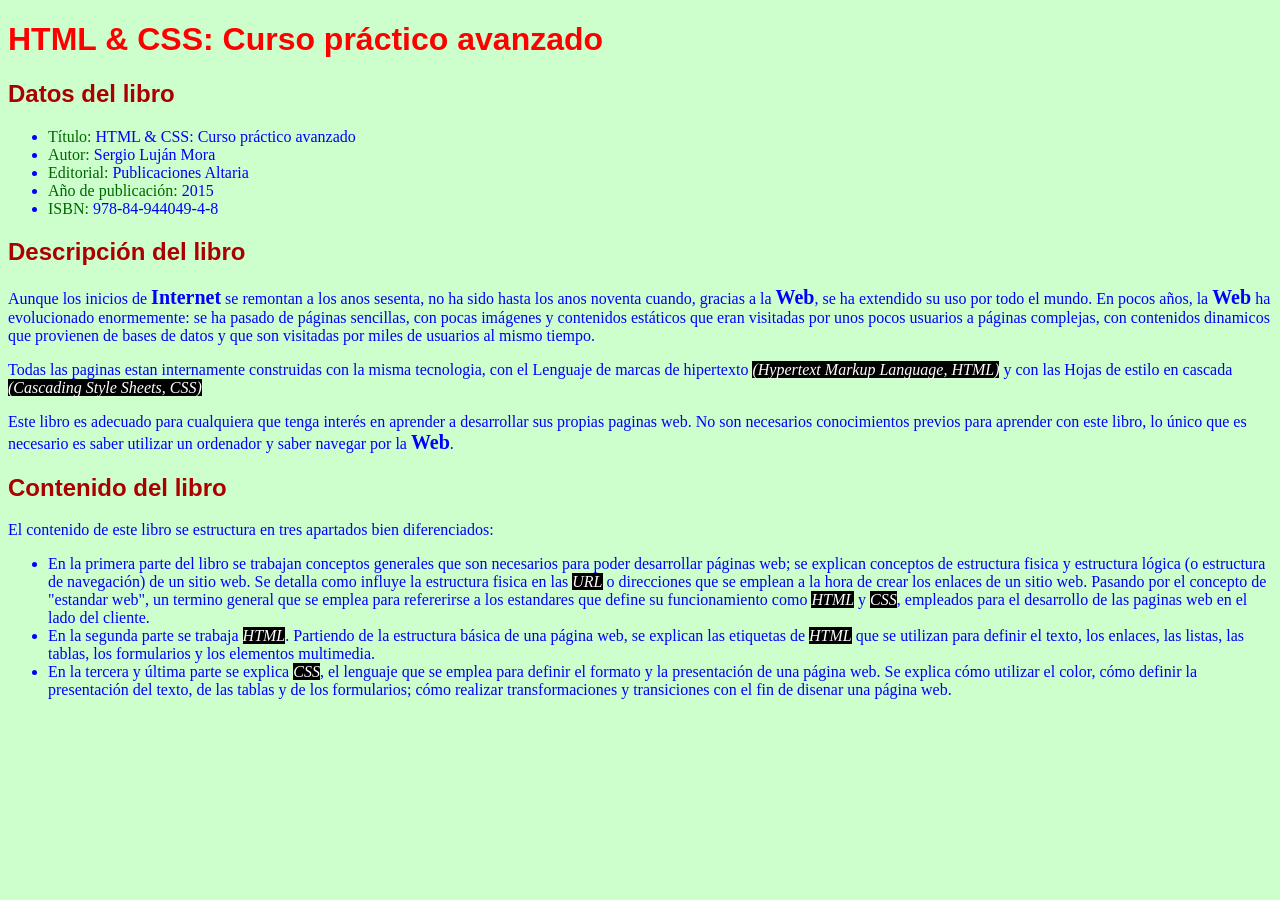
<file: ut05-ejercicios/ejercicio01/index.html>
<!DOCTYPE html>
<html>
    <head>
        <title>HTML & CSS</title>
        <link rel="stylesheet" href="style.css">
    </head>
    <body>
        <h1>HTML & CSS: Curso práctico avanzado</h1>
        <h2>Datos del libro</h2>
        <ul>
            <li><span id="datos">Título:</span> HTML & CSS: Curso práctico avanzado</li>
            <li><span id="datos">Autor:</span> Sergio Luján Mora</li>
            <li><span id="datos">Editorial:</span> Publicaciones Altaria</li>
            <li><span id="datos">Año de publicación:</span> 2015</li>
            <li><span id="datos">ISBN:</span> 978-84-944049-4-8</li>
        </ul>
        <h2>Descripción del libro</h2>
        <p>
            Aunque los inicios de <span id="desc">Internet</span> se remontan a los anos sesenta, no ha sido hasta los anos noventa cuando, gracias a la <span id="desc">Web</span>, se ha extendido su uso por todo el mundo. En pocos años, la <span id="desc">Web</span> ha evolucionado enormemente: se ha pasado de páginas sencillas, con pocas imágenes y contenidos estáticos que eran visitadas por unos pocos usuarios a páginas complejas, con contenidos dinamicos que provienen de bases de datos y que son visitadas por miles de usuarios al mismo tiempo.
        </p>
        <p>
            Todas las paginas estan internamente construidas con la misma tecnologia, con el Lenguaje de marcas de hipertexto <span id="siglas">(Hypertext Markup Language, HTML)</span> y con las Hojas de estilo en cascada <span id="siglas">(Cascading Style Sheets, CSS)</span>
        </p>
        <p>
            Este libro es adecuado para cualquiera que tenga interés en aprender a desarrollar sus propias paginas web. No son necesarios conocimientos previos para aprender con este libro, lo único que es necesario es saber utilizar un ordenador y saber navegar por la <span id="desc">Web</span>. 
        </p>
        <h2>Contenido del libro</h2>
        <p>
            El contenido de este libro se estructura en tres apartados bien diferenciados:
        </p>
        <ul>
            <li>
                En la primera parte del libro se trabajan conceptos generales que son necesarios para poder desarrollar páginas web; se explican conceptos de estructura fisica y estructura lógica (o estructura de navegación) de un sitio web. Se detalla como influye la estructura fisica en las <span id="siglas">URL</span> o direcciones que se emplean a la hora de crear los enlaces de un sitio web. Pasando por el concepto de "estandar web", un termino general que se emplea para refererirse a los estandares que define su funcionamiento como <span id="siglas">HTML</span> y <span id="siglas">CSS</span>, empleados para el desarrollo de las paginas web en el lado del cliente.
            </li>
            <li>
                En la segunda parte se trabaja <span id="siglas">HTML</span>. Partiendo de la estructura básica de una página web, se explican las etiquetas de <span id="siglas">HTML</span> que se utilizan para definir el texto, los enlaces, las listas, las tablas, los formularios y los elementos multimedia.
            </li>
            <li>
                En la tercera y última parte se explica <span id="siglas">CSS</span>, el lenguaje que se emplea para definir el formato y la presentación de una página web. Se explica cómo utilizar el color, cómo definir la presentación del texto, de las tablas y de los formularios; cómo realizar transformaciones y transiciones con el fin de disenar una página web.
            </li>
        </ul>
    </body>
</html>
</file>
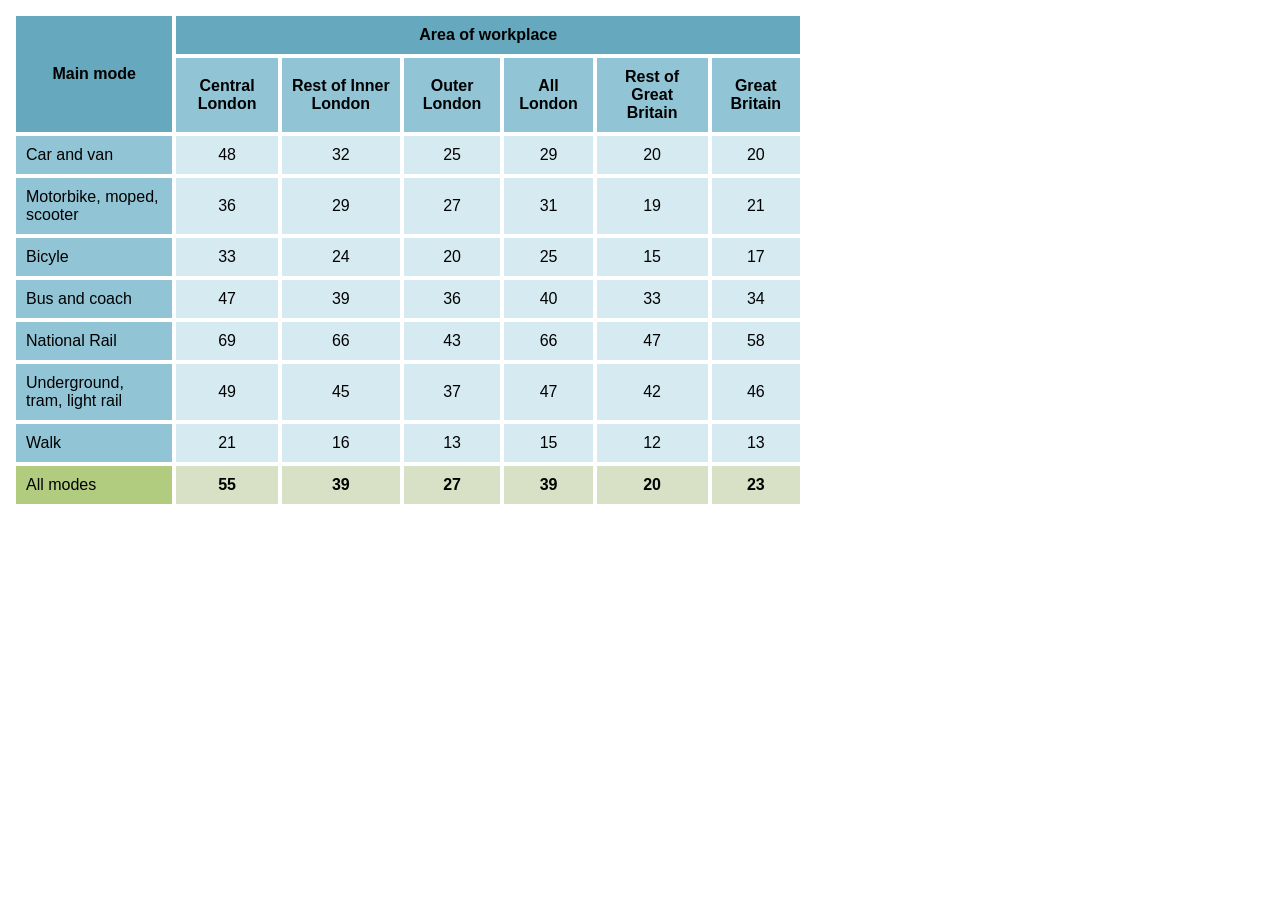
<file: ut05-ejercicios/basico/ejercicio02/index.html>
<!DOCTYPE html>
<html>
    <head>
        <title>Londres</title>
        <style>
            body {
                font-family: Arial, Helvetica, sans-serif;
            }
            table {
                border: 5px solid white;   
                width: 800px;
                
            }
            th {
                border: 1pt solid white;
                background-color: #66a8be;
                padding: 10px;
                text-align: center;
            }
            #cabecera, #colprincipal {
                border: 1pt solid white;
                background-color: #91c4d5;
                text-align: left;
            }
            #cabecera {
                text-align: center;
            }
            #celdatotal {
                border: 1pt solid white;
                background-color: #b1cc7f;
                text-align: left
            }
            #filatotal {
                border: 1pt solid white;
                background-color: #d8e1c6;
                font-weight: bold
            }
            td {
                border: 1pt solid white;
                padding: 10px;
                background-color: #d6eaf1;
                text-align: center
            }
        </style>
    </head>
    <body>
        <table>
            <tr>
                <th rowspan="2">Main mode</th>
                <th colspan="6">Area of workplace</th>
            </tr>
            <tr>
                <th id="cabecera">Central London</th>
                <th id="cabecera">Rest of Inner London</th>
                <th id="cabecera">Outer London</th>
                <th id="cabecera">All London</th>
                <th id="cabecera">Rest of Great Britain</th>
                <th id="cabecera">Great Britain</th>
            </tr>
            <tr>
                <td id="colprincipal">Car and van</td>
                <td>48</td>
                <td>32</td>
                <td>25</td>
                <td>29</td>
                <td>20</td>
                <td>20</td>
            </tr>
            <tr>
                <td id="colprincipal">Motorbike, moped, scooter</td>
                <td>36</td>
                <td>29</td>
                <td>27</td>
                <td>31</td>
                <td>19</td>
                <td>21</td>
            </tr>
            <tr>
                <td id="colprincipal">Bicyle</td>
                <td>33</td>
                <td>24</td>
                <td>20</td>
                <td>25</td>
                <td>15</td>
                <td>17</td>
            </tr>
            <tr>
                <td id="colprincipal">Bus and coach</td>
                <td>47</td>
                <td>39</td>
                <td>36</td>
                <td>40</td>
                <td>33</td>
                <td>34</td>
            </tr>
            <tr>
                <td id="colprincipal">National Rail</td>
                <td>69</td>
                <td>66</td>
                <td>43</td>
                <td>66</td>
                <td>47</td>
                <td>58</td>
            </tr>
            <tr>
                <td id="colprincipal">Underground, tram, light rail</td>
                <td>49</td>
                <td>45</td>
                <td>37</td>
                <td>47</td>
                <td>42</td>
                <td>46</td>
            </tr>
            <tr>
                <td id="colprincipal">Walk</td>
                <td>21</td>
                <td>16</td>
                <td>13</td>
                <td>15</td>
                <td>12</td>
                <td>13</td>
            </tr>
            <tr>
                <td id="celdatotal">All modes</td>
                <td id="filatotal">55</td>
                <td id="filatotal">39</td>
                <td id="filatotal">27</td>
                <td id="filatotal">39</td>
                <td id="filatotal">20</td>
                <td id="filatotal">23</td>
            </tr>
        </table>
    </body>
</html>
</file>
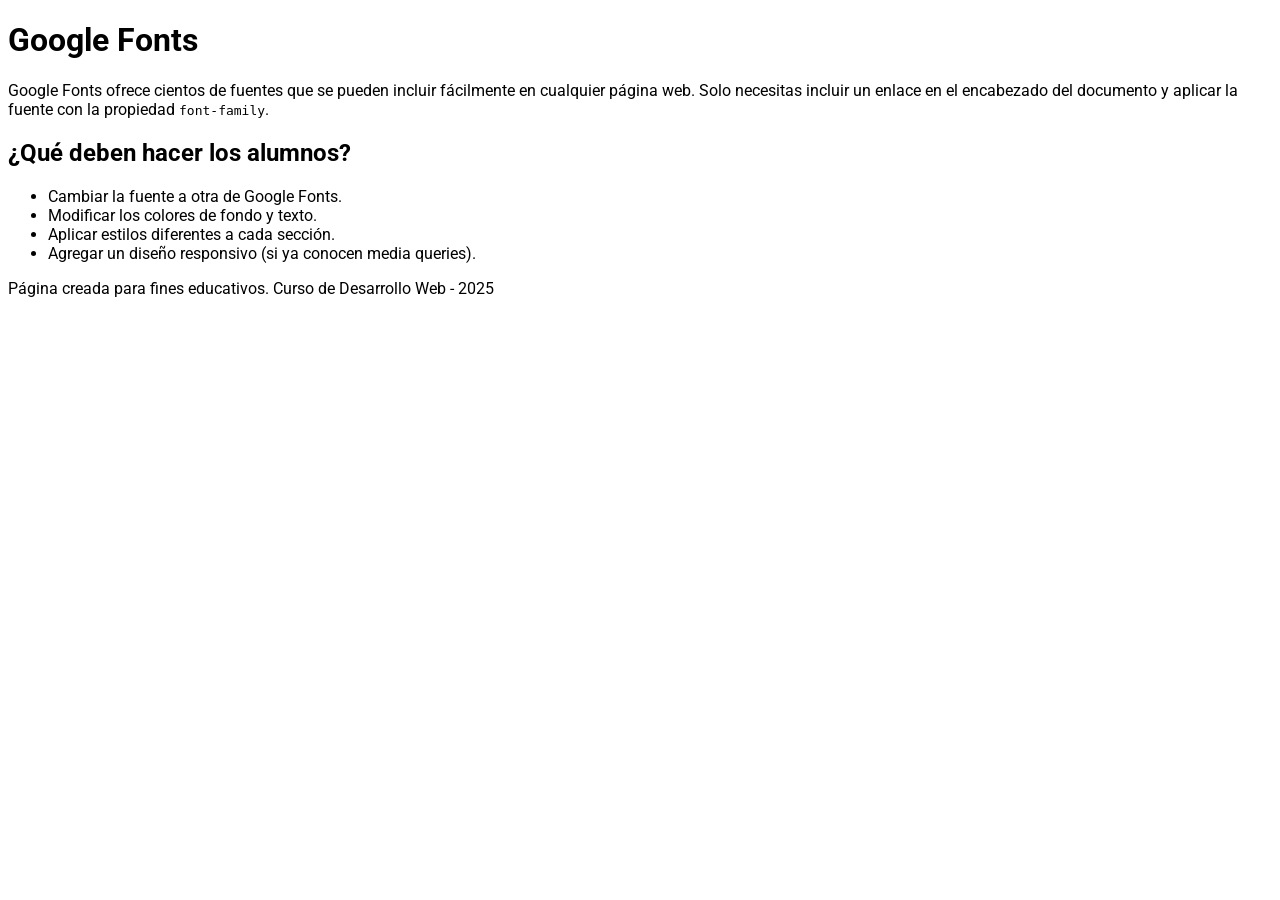
<file: ut05-ejercicios/basico/ejercicio03/index.html>
<!DOCTYPE html>
<html>
    <head>
        <title>Fuentes</title>
        <link rel="preconnect" href="https://fonts.googleapis.com">
        <link rel="preconnect" href="https://fonts.gstatic.com" crossorigin>
        <link href="https://fonts.googleapis.com/css2?family=Roboto:ital,wght@0,100..900;1,100..900&display=swap" rel="stylesheet">
        <style>
            body {
                font-family: "Roboto";
            }
        </style>
    </head>
    <body>
        <h1>Google Fonts</h2>
            <p>Google Fonts ofrece cientos de fuentes que se pueden incluir fácilmente en cualquier página web. Solo necesitas incluir un enlace en el encabezado del documento y aplicar la fuente con la propiedad <code>font-family</code>.</p>
          
            <h2>¿Qué deben hacer los alumnos?</h2>
            <ul>
              <li>Cambiar la fuente a otra de Google Fonts.</li>
              <li>Modificar los colores de fondo y texto.</li>
              <li>Aplicar estilos diferentes a cada sección.</li>
              <li>Agregar un diseño responsivo (si ya conocen media queries).</li>
            </ul>
          
            <footer>
              Página creada para fines educativos. Curso de Desarrollo Web - 2025
            </footer>
    </body>
</html>
</file>
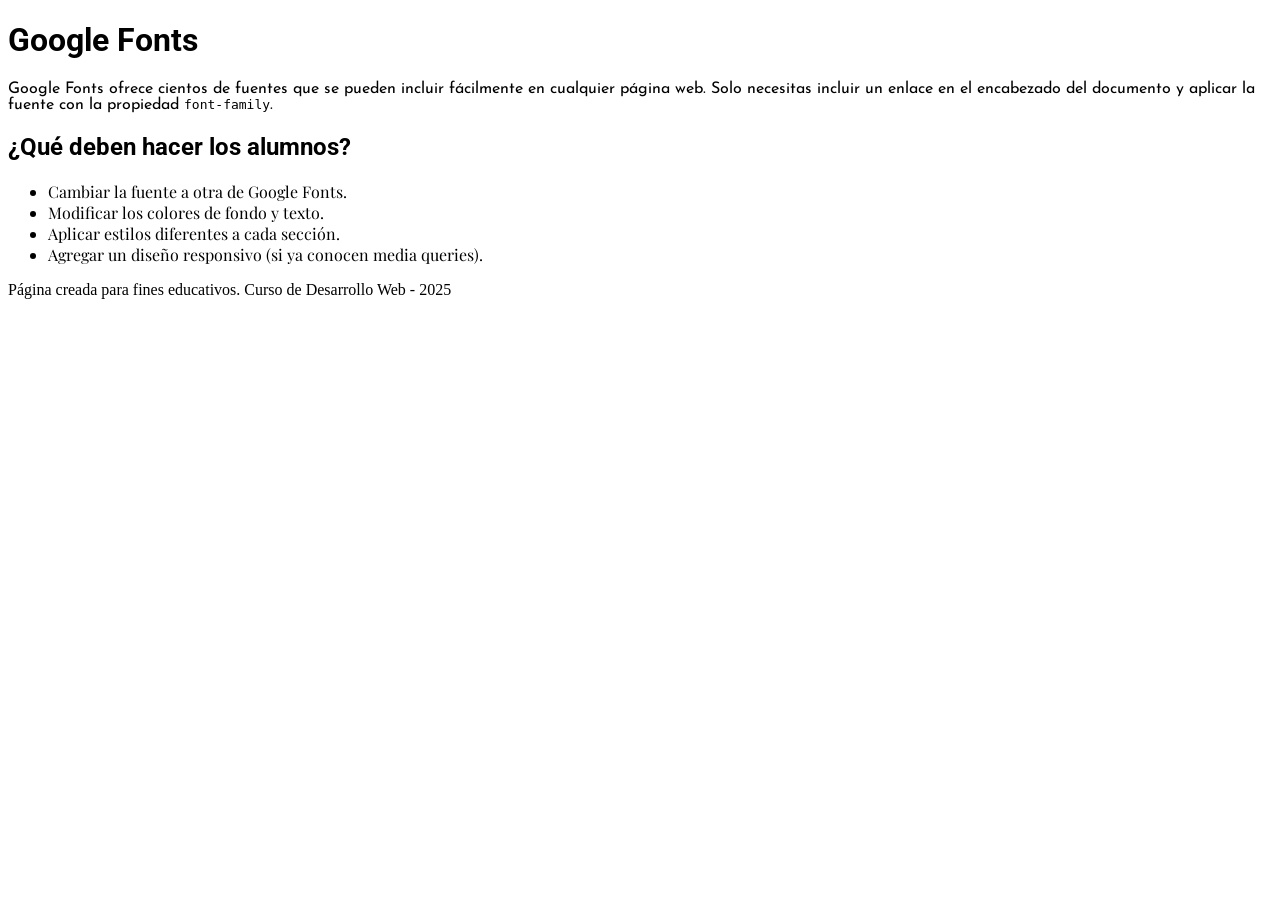
<file: ut05-ejercicios/basico/ejercicio04/index.html>
<!DOCTYPE html>
<html>
    <head>
        <link rel="preconnect" href="https://fonts.googleapis.com">
        <link rel="preconnect" href="https://fonts.gstatic.com" crossorigin>
        <link href="https://fonts.googleapis.com/css2?family=Josefin+Sans:ital,wght@0,100..700;1,100..700&family=Playfair+Display:ital,wght@0,400..900;1,400..900&family=Roboto:ital,wght@0,100..900;1,100..900&display=swap" rel="stylesheet">
        <style>
            h1, h2 {
                font-family: "Roboto";
            }
            p {
                font-family: "Josefin Sans";
            }
            li {
                font-family: "Playfair Display";
            }
        </style>
    </head>
    <body>
        <h1>Google Fonts</h2>
            <p>Google Fonts ofrece cientos de fuentes que se pueden incluir fácilmente en cualquier página web. Solo necesitas incluir un enlace en el encabezado del documento y aplicar la fuente con la propiedad <code>font-family</code>.</p>
          
            <h2>¿Qué deben hacer los alumnos?</h2>
            <ul>
                <li>Cambiar la fuente a otra de Google Fonts.</li>
                <li>Modificar los colores de fondo y texto.</li>
                <li>Aplicar estilos diferentes a cada sección.</li>
                <li>Agregar un diseño responsivo (si ya conocen media queries).</li>
            </ul>
          
            <footer>
                Página creada para fines educativos. Curso de Desarrollo Web - 2025
            </footer>
    </body>
</html>
</file>
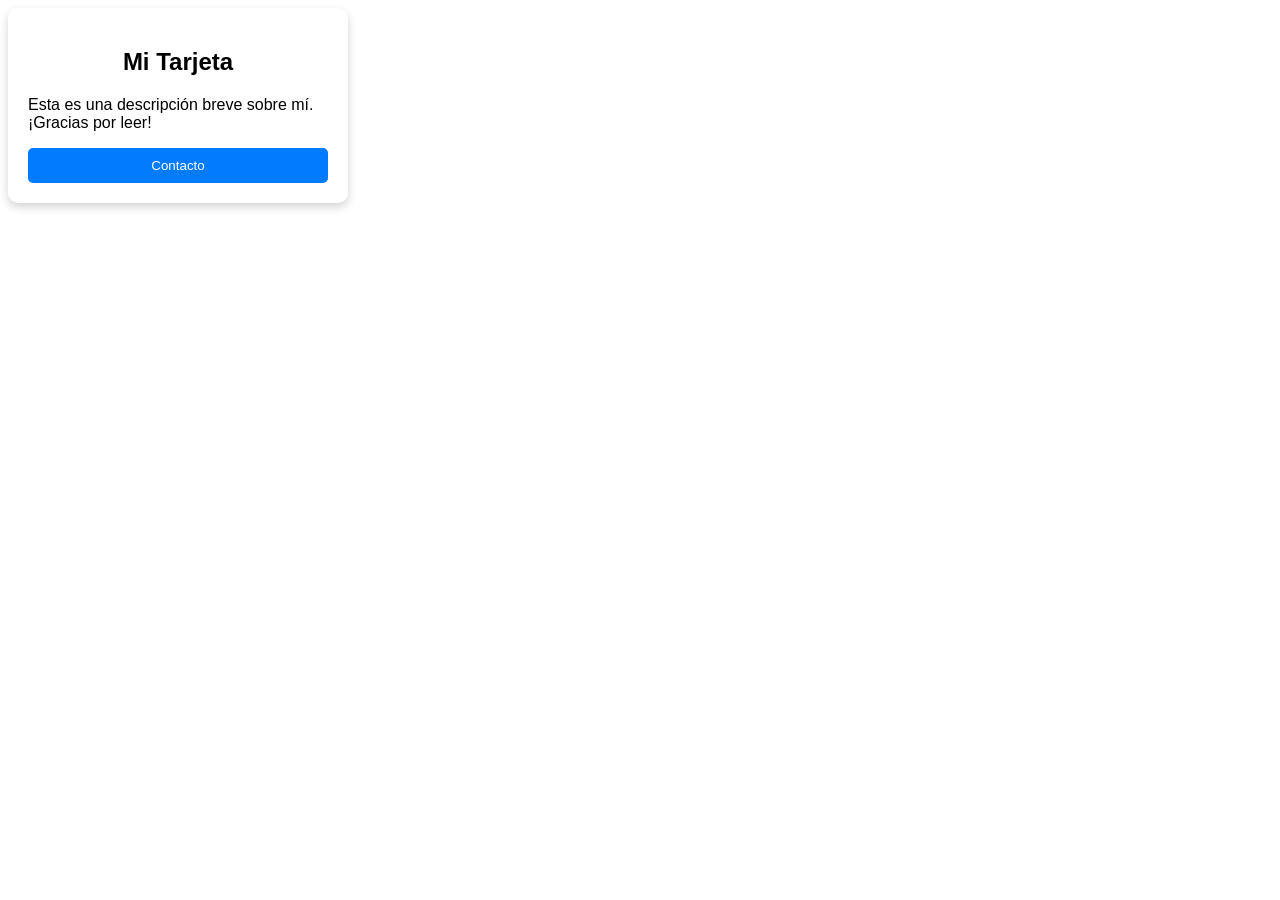
<file: ut05-ejercicios/basico2/ejercicio01/index.html>
<!DOCTYPE html>
<html>
    <head>
        <title>Tarjeta</title>
        <link rel="stylesheet" href="style.css">
    </head>
    <body>
        <div class="tarjeta">
            <h2>Mi Tarjeta</h2>
            <p>Esta es una descripción breve sobre mí. ¡Gracias por leer!</p>
            <button>Contacto</button>
        </div>
    </body>
</html>
</file>
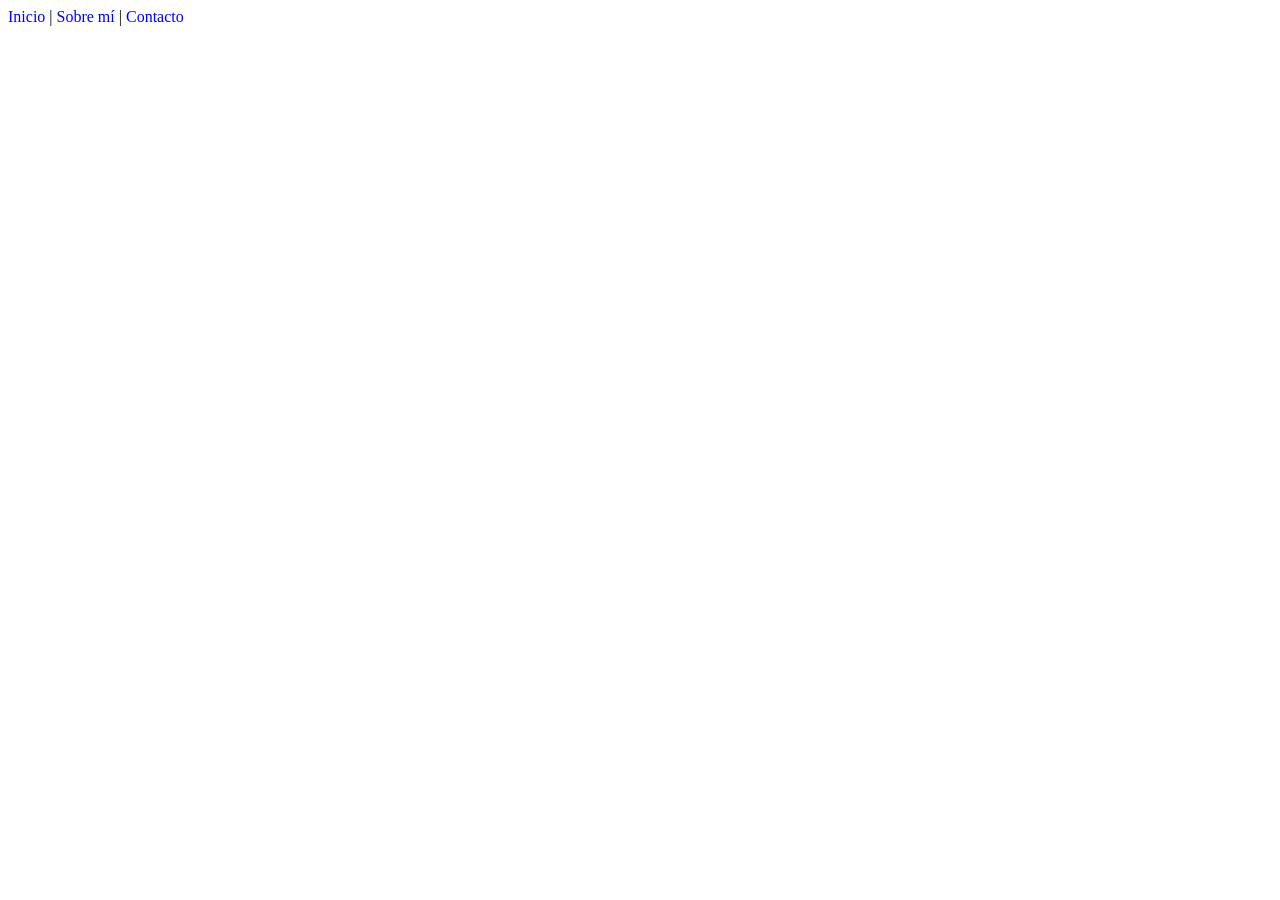
<file: ut05-ejercicios/basico2/ejercicio02/index.html>
<!DOCTYPE html>
<html>
    <head>
        <title>Enlaces</title>
        <link rel="stylesheet" href="style.css">
    </head>
    <body>
        <nav>
            <a href="#">Inicio</a> |
            <a href="#">Sobre mí</a> | 
            <a href="#">Contacto</a>
        </nav>
    </body>
</html>
</file>
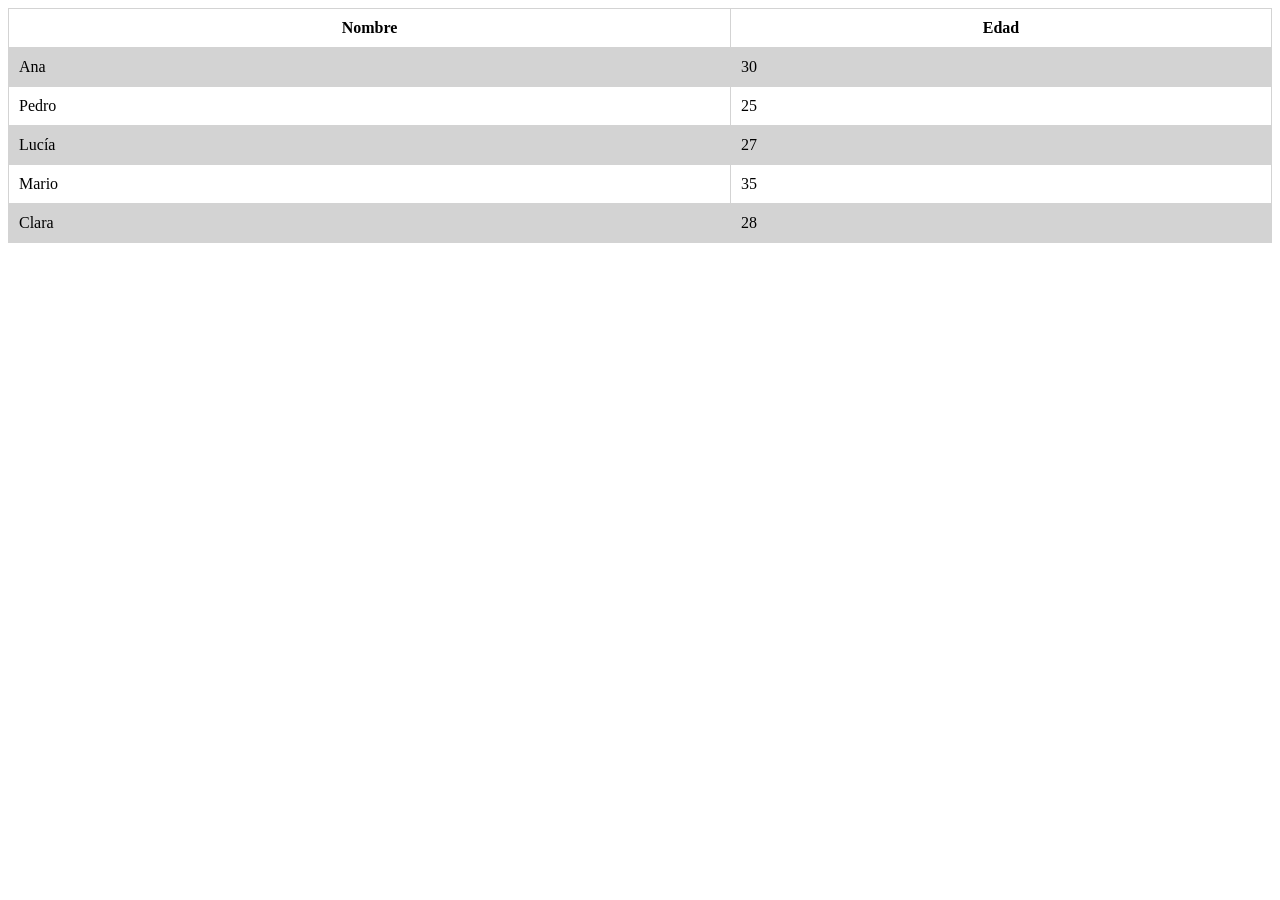
<file: ut05-ejercicios/basico2/ejercicio03/index.html>
<!DOCTYPE html>
<html>
    <head>
        <title>Tabla</title>
        <link rel="stylesheet" href="style.css">
    </head>
    <body>
        <table>
            <tr>
                <th>Nombre</th>
                <th>Edad</th>
            </tr>
            <tr>
                <td>Ana</td>
                <td>30</td>
            </tr>
            <tr>
                <td>Pedro</td>
                <td>25</td>
            </tr>
            <tr>
                <td>Lucía</td>
                <td>27</td>
            </tr>
            <tr>
                <td>Mario</td>
                <td>35</td>
            </tr>
            <tr>
                <td>Clara</td>
                <td>28</td>
            </tr>
        </table>
    </body>
</html>
</file>
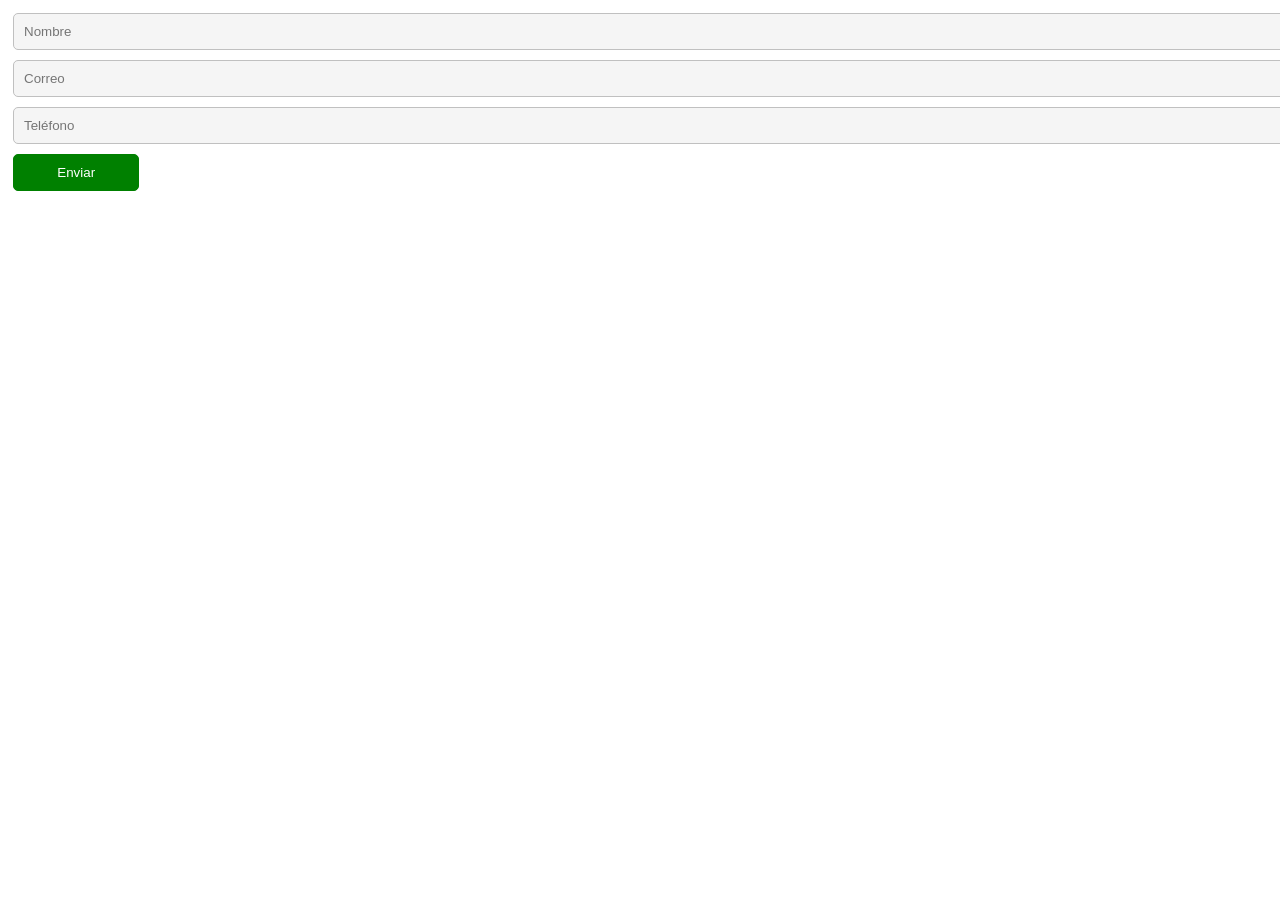
<file: ut05-ejercicios/basico2/ejercicio04/index.html>
<!DOCTYPE html>
<html lang="es">
    <head>
        <title>Formulario</title>
        <meta charset="UTF-8">
        <link rel="stylesheet" href="style.css">
    </head>
    <body>
        <form action="">
            <input type="text" id="name" placeholder="Nombre">
            <br>
            <input type="text" id="mail" placeholder="Correo">
            <br>
            <input type="text" id="tel" placeholder="Teléfono">
            <br>
            <button>Enviar</button>
        </form>
    </body>
</html>
</file>
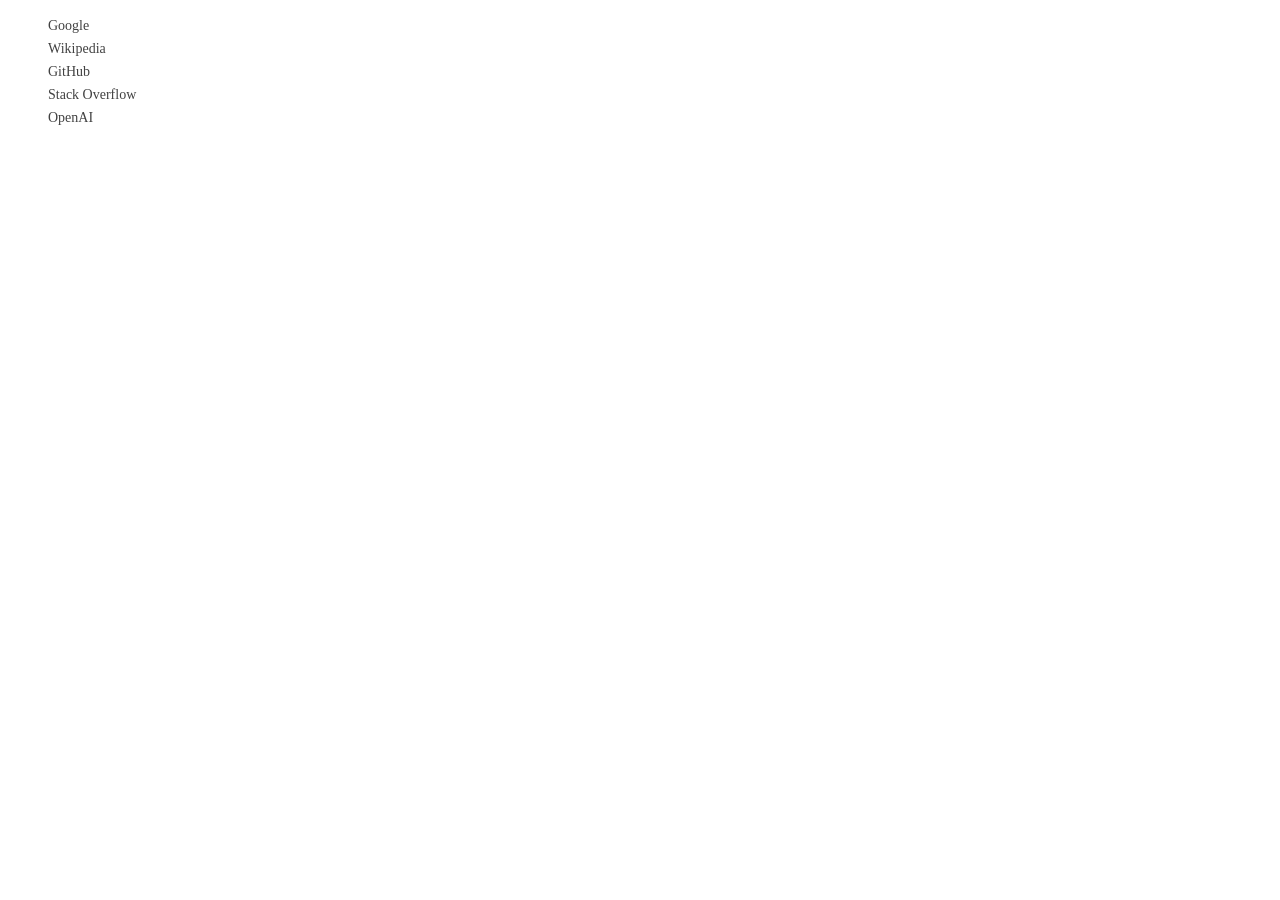
<file: ut05-ejercicios/basico2/ejercicio05/index.html>
<!DOCTYPE html>
<html>
    <head>
        <title>Lista enlaces</title>
        <link rel="stylesheet" href="style.css">
    </head>
    <body>
        <ul>
            <li><a href="https://google.com">Google</a></li>
            <li><a href="https://www.wikipedia.org">Wikipedia</a></li>
            <li><a href="https://github.com">GitHub</a></li>
            <li><a href="https://stackoverflow.com">Stack Overflow</a></li>
            <li><a href="https://openai.com">OpenAI</a></li>
        </ul>
    </body>
</html>
</file>
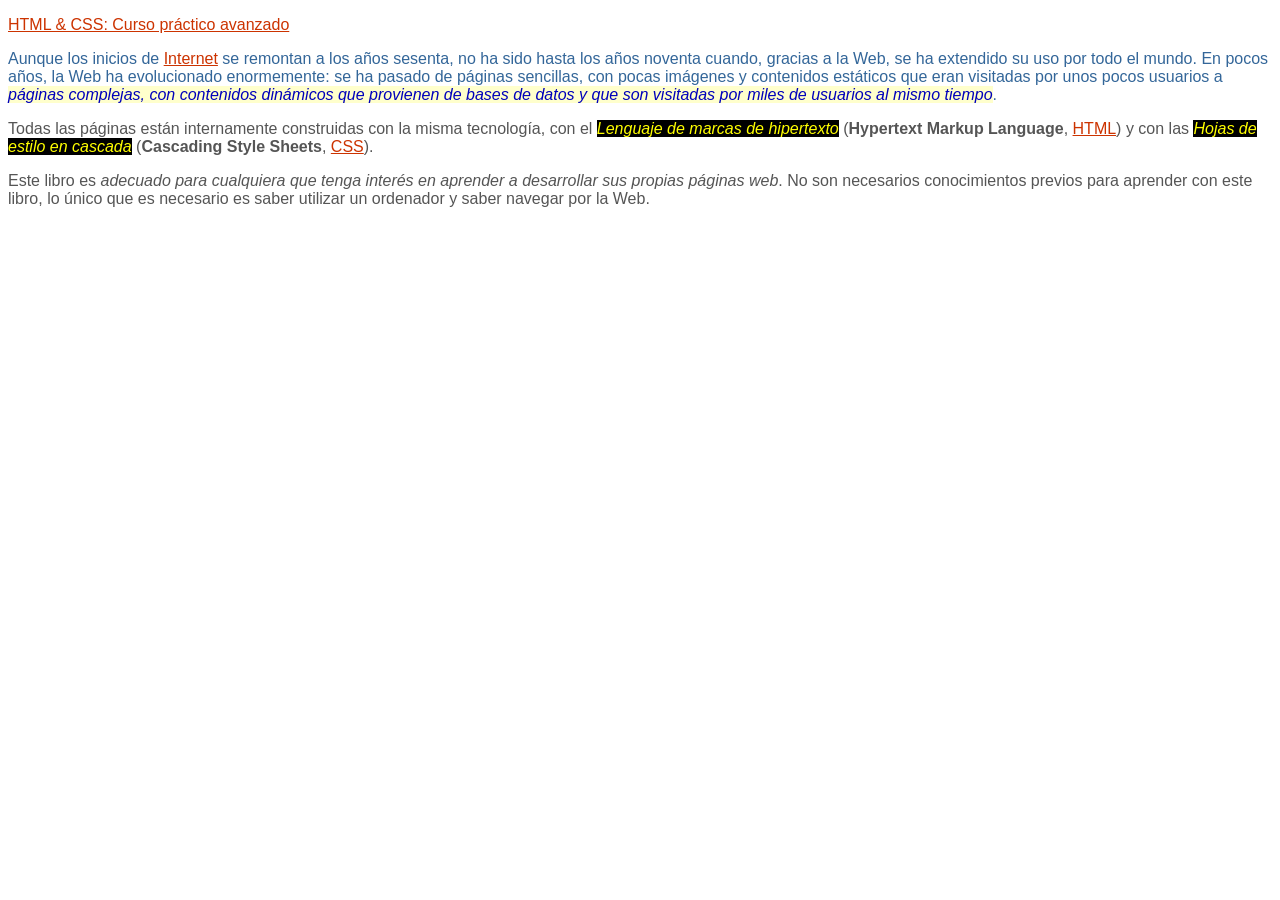
<file: ut05-ejercicios/selectores/ejercicio01/index.html>
<!DOCTYPE html>
    <html>
        <head>
            <meta charset="utf-8" />
            <title>Ejercicio de selectores</title>
            <style>
                /* Todos los elementos de la pagina */
                body {
                    font-size: 16px;
                    font-family: Arial, Helvetica, sans-serif;
                }

                /* Todos los parrafos de la pagina */
                p {
                    color: #555;
                }

                /* Todos los párrafos contenidos en #primero */
                #primero p{
                    color: #369;
                }

                /* Todos los enlaces la pagina */
                a {
                    color: #C30;
                }

                /* Los elementos <em> contenidos en #primero */
                #primero em {
                    color: #0000BB;
                    background-color: #FFFFCC;
                }

                /* Todos los elementos <em> con la clase "especial" en toda la pagina */
                em.especial {
                    color: #FFFF00;
                    background: #000000;
                }

                /* Todos los elementos <span> contenidos en la clase "normal" */
                .normal span {
                    font-weight: bold;
                }
            </style>
        </head>

        <body>

            <div id="primero">
                <p>
                    <a href="http://publicacionesaltaria.com/es/tienda/112-html-css-curso-practico.html">HTML &amp; CSS: Curso práctico avanzado</a>
                </p>

                <p>
                    Aunque los inicios de <a href="https://es.wikipedia.org/wiki/Internet">Internet</a> se remontan a los años sesenta, no ha sido hasta los años noventa cuando, gracias a la Web, se ha extendido su uso por todo el mundo. En pocos años, la Web ha evolucionado enormemente: se ha pasado de páginas sencillas, con pocas imágenes y contenidos estáticos que eran visitadas por unos pocos usuarios a <em>páginas complejas, con contenidos dinámicos que provienen de bases de datos y que son visitadas por miles de usuarios al mismo tiempo</em>.
                </p>
            </div>

            <div id="segundo" class="normal">
                <p>
                    Todas las páginas están internamente construidas con la misma tecnología, con el <em class="especial">Lenguaje de marcas de hipertexto</em> (<span>Hypertext Markup Language</span>, <a href="https://es.wikipedia.org/wiki/HTML">HTML</a>) y con las <em class="especial">Hojas de estilo en cascada</em> (<span>Cascading Style Sheets</span>, <a href="https://es.wikipedia.org/wiki/CSS">CSS</a>).
                </p>

                <p>
                    Este libro es <em>adecuado para cualquiera que tenga interés en aprender a desarrollar sus propias páginas web</em>. No son necesarios conocimientos previos para aprender con este libro, lo único que es necesario es saber utilizar un ordenador y saber navegar por la Web.
                </p>
            </div>

        </body>
    </html>
</file>
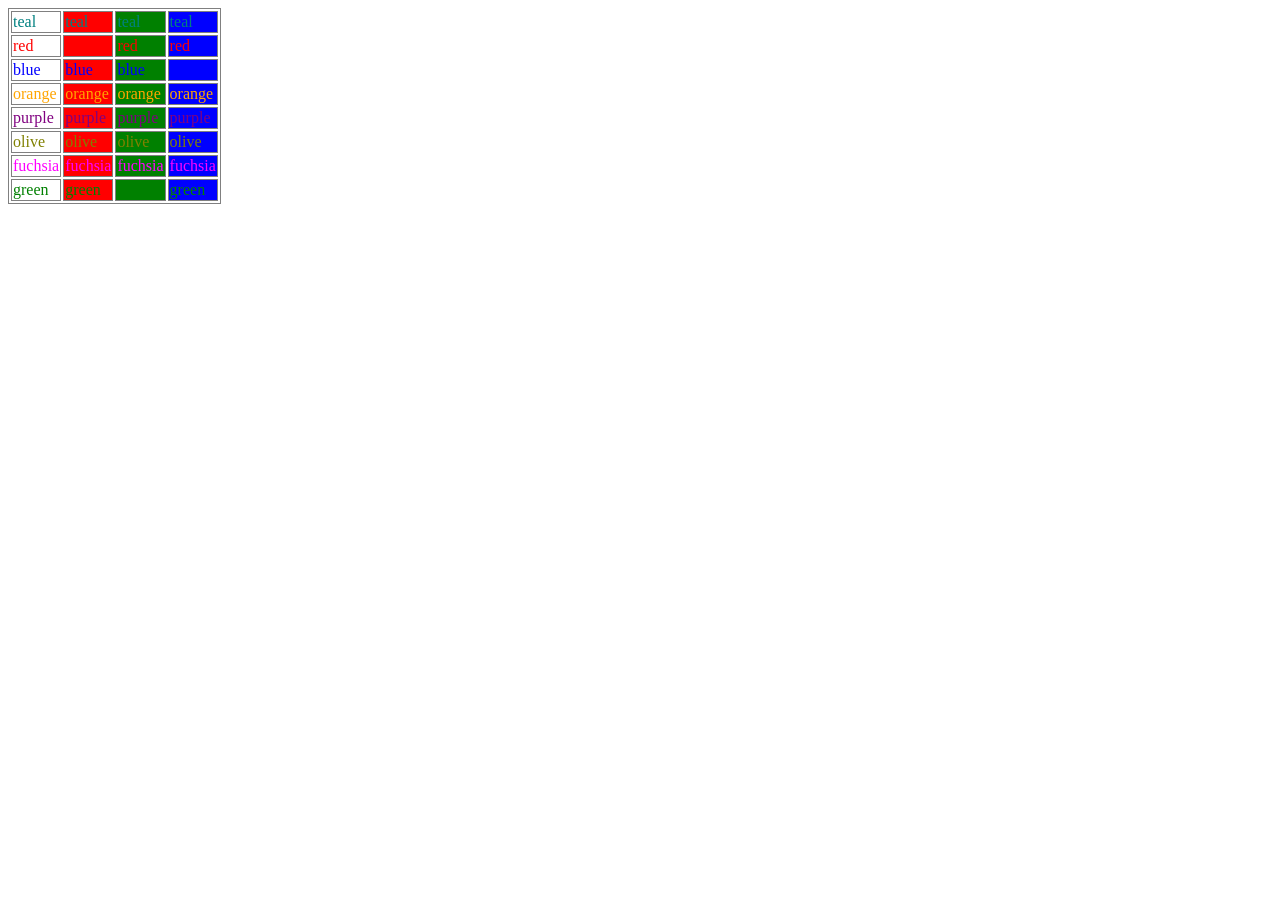
<file: ut05-ejercicios/selectores/ejercicio02/index.html>
<!DOCTYPE html>
<html>
    <head>
        <title>Tabla colores</title>
        <link rel="stylesheet" href="style.css">
    </head>
    <body>
        <table>
            <tr id="fila1">
                <td>teal</td><td>teal</td><td>teal</td><td>teal</td>
            </tr>
            <tr id="fila2">
                <td>red</td><td>red</td><td>red</td><td>red</td>
            </tr>
            <tr id="fila3">
                <td>blue</td><td>blue</td><td>blue</td><td>blue</td>
            </tr>
            <tr id="fila4">
                <td>orange</td><td>orange</td><td>orange</td><td>orange</td>
            </tr>
            <tr id="fila5">
                <td>purple</td><td>purple</td><td>purple</td><td>purple</td>
            </tr>
            <tr id="fila6">
                <td>olive</td><td>olive</td><td>olive</td><td>olive</td>
            </tr>
            <tr id="fila7">
                <td>fuchsia</td><td>fuchsia</td><td>fuchsia</td><td>fuchsia</td>
            </tr>
            <tr id="fila8">
                <td>green</td><td>green</td><td>green</td><td>green</td>
            </tr>
        </table>
    </body>
</html>
</file>
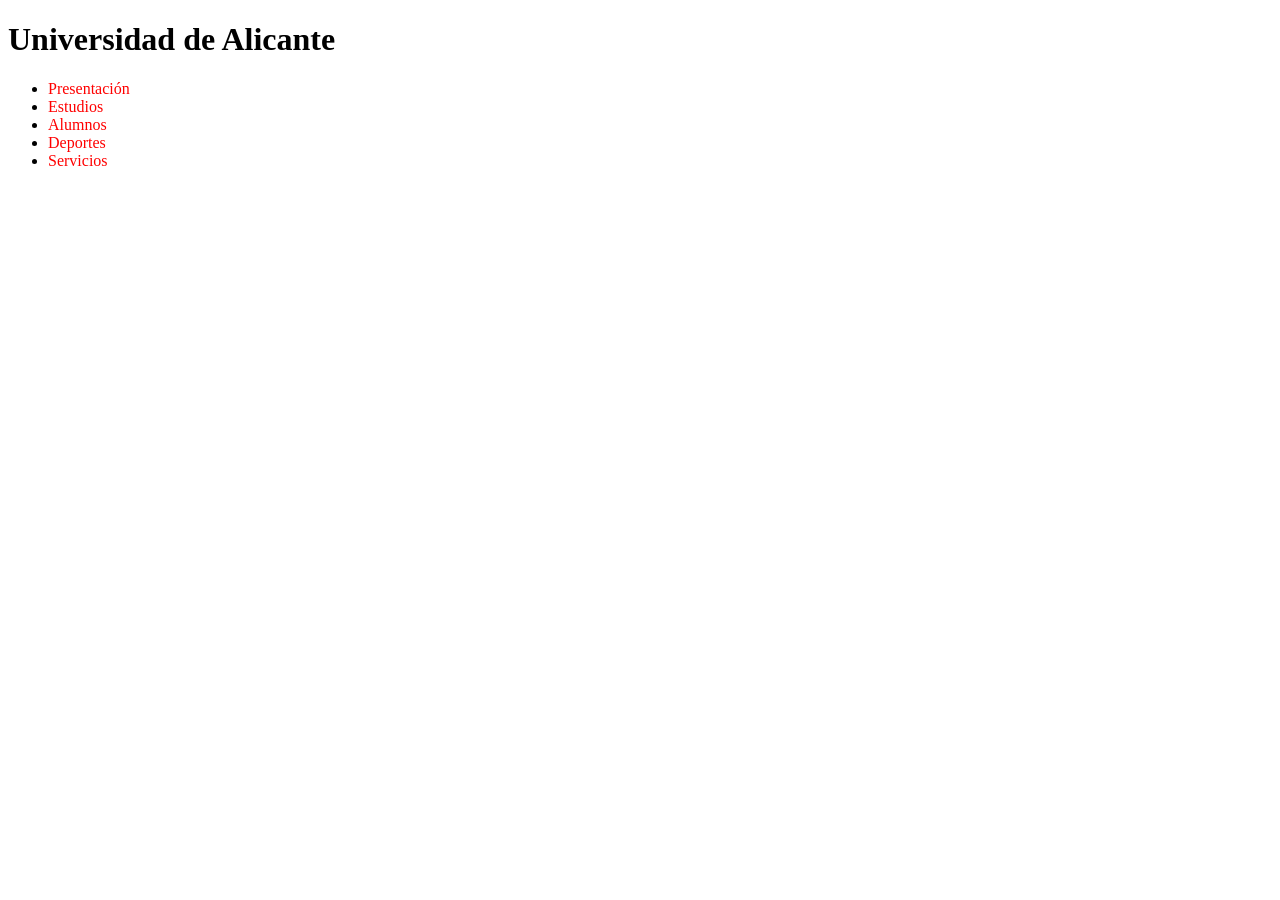
<file: ut05-ejercicios/selectores/ejercicio03/index.html>
<!DOCTYPE html>
    <html>
        <head>
            <meta charset="utf-8" />
            <title>Ejercicio de selectores</title>
            <link rel="stylesheet" href="style.css">
        </head>
        <body>
            <h1>Universidad de Alicante</h1>

            <ul>
                <li><a href="presentacion.html">Presentación</a></li>
                <li><a href="estudios.html">Estudios</a></li>
                <li><a href="alumnos.html">Alumnos</a></li>
                <li><a href="deportes.html">Deportes</a></li>
                <li><a href="servicios.html">Servicios</a></li>
            </ul>
        </body>
    </html>
</file>
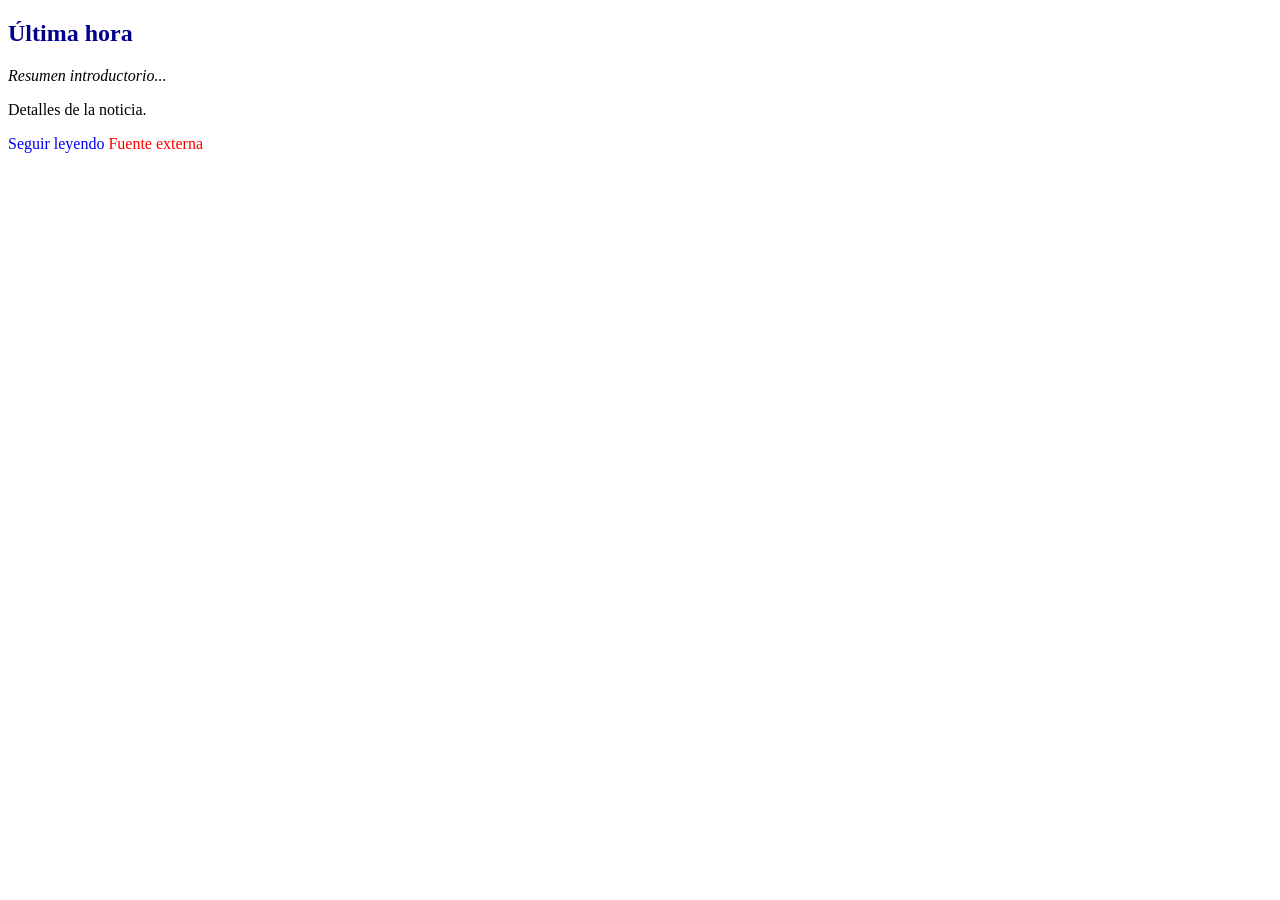
<file: ut05-ejercicios/selectores/ejercicio04/index.html>
<!DOCTYPE html>
<html>
    <head>
        <meta charset="utf-8" />
        <title>Noticias</title>
        <link rel="stylesheet" href="style.css">
    </head>
    <body>
        <div class="noticia">
            <h2>Última hora</h2>
            <p>Resumen introductorio...</p>
            <p>Detalles de la noticia.</p>
            <a href="#">Seguir leyendo</a>
            <a href="https://ejemplo.com" class="externo" target="_blank">Fuente externa</a>
        </div>
    </body>
</html>
</file>
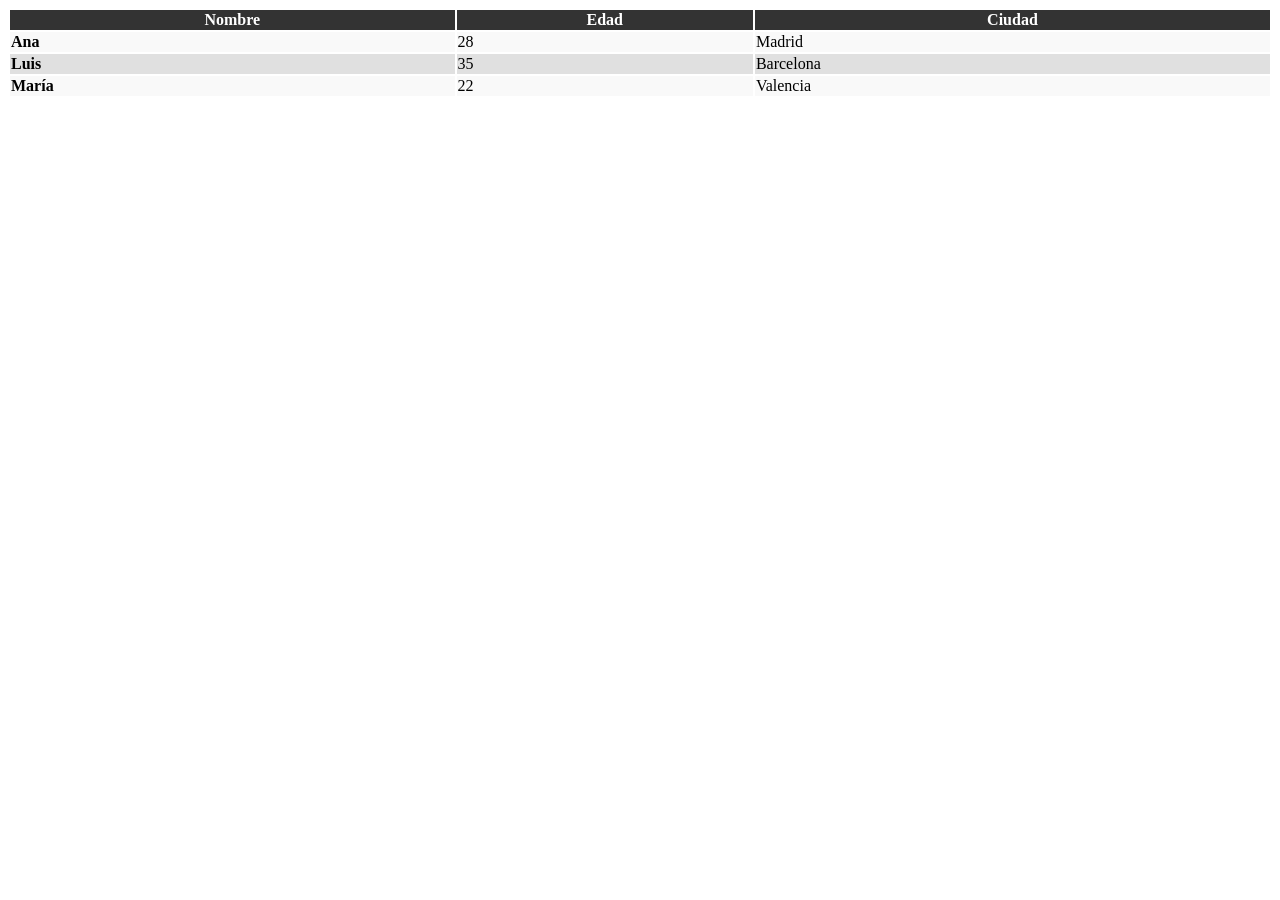
<file: ut05-ejercicios/selectores/ejercicio05/index.html>
<!DOCTYPE html>
<html>
    <head>
        <title>Tabla</title>
        <link rel="stylesheet" href="style.css">
    </head>
    <body>
        <table>
            <thead>
                <tr><th>Nombre</th><th>Edad</th><th>Ciudad</th></tr>
            </thead>
            <tbody>
                <tr><td>Ana</td><td>28</td><td>Madrid</td></tr>
                <tr><td>Luis</td><td>35</td><td>Barcelona</td></tr>
                <tr><td>María</td><td>22</td><td>Valencia</td></tr>
            </tbody>
          </table>
    </body>
</html>
</file>
<file: ut05-ejercicios/ejercicio01/style.css>
body {
    background-color: #CFC;
}

h1 {
    color: #F00;
    font-family: Verdana, Calibri, sans-serif;
    font-size: 32px;
}

h2 {
    color: #A00;
    font-family: Verdana, Calibri, sans-serif;
    font-size: 24px;
}

p {
    color: #00F;
    font-family: Georgia, Cambria, serif;
    font-size: 16px;
}

ul {
    color: #00F;
    font-family: Georgia, Cambria, serif;
    font-size: 16px;
}

#datos {
    color: #060;
}

#desc {
    font-size: 20px;
    font-weight: bold;
}

#siglas {
    color: #fff;
    background-color: #000;
    font-style: italic;
}
</file>
<file: ut05-ejercicios/basico2/ejercicio01/style.css>
body {
    font-family: Arial, Helvetica, sans-serif;
}

.tarjeta {
    background-color: white;
    max-width: 300px;
    border-radius: 10px;
    box-shadow: 0 4px 10px lightgray;
    padding: 20px;
}

h2 {
    text-align: center;
    font-size: 24px;
}

button {
    background-color: #027bff;
    color: white;
    width: 100%;
    border: none;
    border-radius: 5px;
    padding: 10px;
}
</file>
<file: ut05-ejercicios/basico2/ejercicio02/style.css>
a:link {
    color:blue;
    text-decoration: none;
}
a:visited {
    color: purple;
}
a:hover {
    color: green;
}
a:active  {
    color: red;
}
</file>
<file: ut05-ejercicios/basico2/ejercicio03/style.css>
table {
    width: 100%;
    border-collapse: collapse;
}
th, td {
    border: 1px solid lightgray;
    padding: 10px;
}
tr:nth-child(even) {
    background-color: lightgray;
}
tr:hover {
    background-color: lightblue;
}
</file>
<file: ut05-ejercicios/basico2/ejercicio04/style.css>
input {
    margin: 5px;
    padding: 10px;
    width: 100%;
    border: 1px solid silver;
    border-radius: 5px;
    background-color: whitesmoke;
}
button {
    margin: 5px;
    padding: 10px;
    width: 10%;
    border: 1px solid green;
    border-radius: 5px;
    background-color: green;
    color: white;
    text-align: center;
}
</file>
<file: ut05-ejercicios/basico2/ejercicio05/style.css>
ul {
    list-style-type: none;
}
li {
    margin-bottom: 5px;
}
a:link {
    color: #424242;
    text-decoration: none;
    font-size: 14px;
}
a:hover {
    color: blue;
    text-decoration: underline;
    font-size: 13px;
}
</file>
<file: ut05-ejercicios/selectores/ejercicio02/style.css>
table, td {
    border: 1px solid gray;
}

#fila1 {
    color: teal;
}
#fila2 {
    color: red;
}
#fila3 {
    color: blue;
}
#fila4 {
    color: orange;
}
#fila5 {
    color: purple;
}
#fila6 {
    color: olive;
}
#fila7 {
    color: fuchsia;
}
#fila8 {color: green;
}

td + td {
    background-color: red;
}
td + td + td {
    background-color: green;
}

td + td + td + td {
    background-color: blue;
}
</file>
<file: ut05-ejercicios/selectores/ejercicio03/style.css>
a:link {
    color: red;
    text-decoration: none;
}
a:visited {
    color: darkgreen;
    text-decoration: none;
}
a:hover {
    color: white;
    background-color: red;
    text-decoration: underline;
}
a:active {
    color: orange;
    text-decoration: none;
}
a:focus-visible {
    color: blue;
    text-decoration: underline;
}
</file>
<file: ut05-ejercicios/selectores/ejercicio04/style.css>
.noticia h2 {
    color: darkblue;
    font-family: Georgia;
}
.noticia p:first-of-type {
    font-style: italic;
}
.noticia a:link {
    text-decoration: none;
}
.noticia a:hover {
    text-decoration: underline;
}
a.externo {
    color: red;
}
</file>
<file: ut05-ejercicios/selectores/ejercicio05/style.css>
table {
    width: 100%;
}
tr:nth-child(odd) {
    background-color: #f9f9f9;
}
tr:nth-child(even) {
    background-color: #e0e0e0;
}
tr:hover {
    background-color: #ddd;
}
th {
    background-color: #333;
    color: white;
}
tr td:first-child {
    font-weight: bold;
}
</file>
